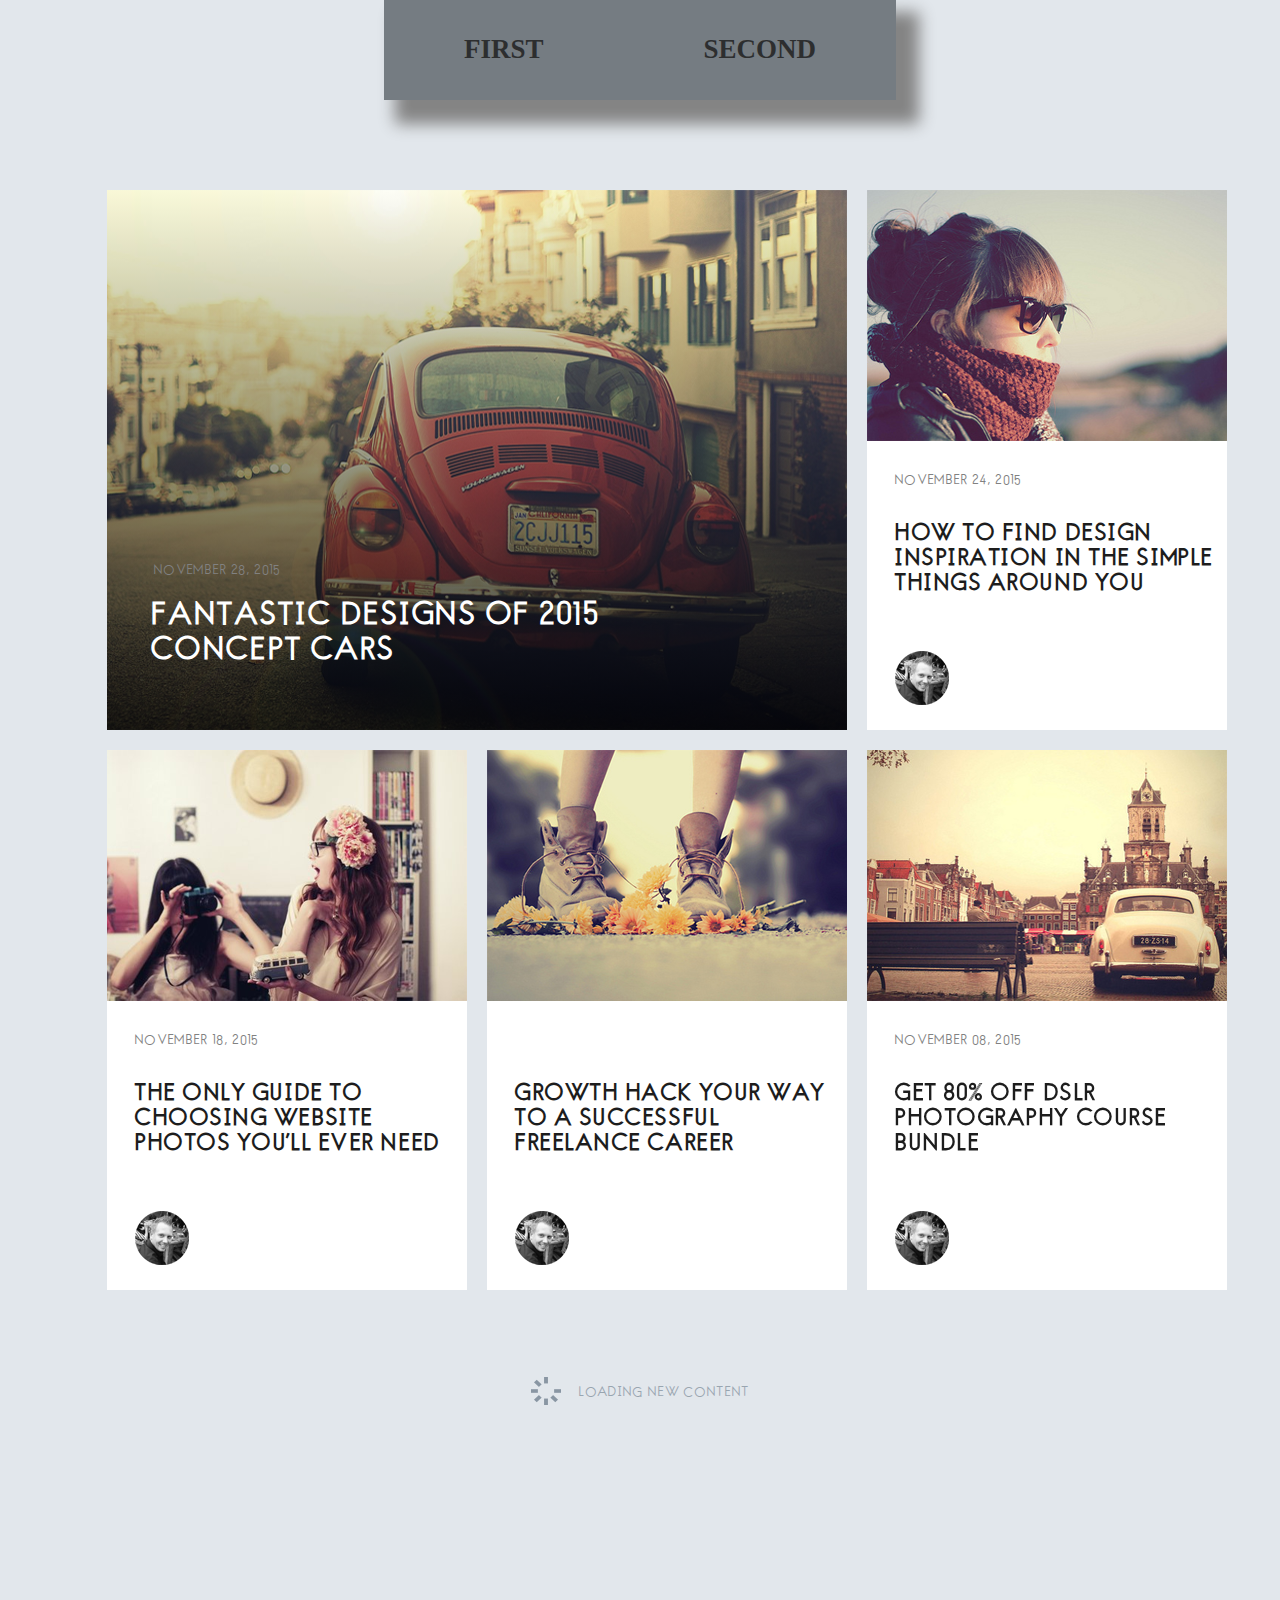
<file: index.html>
<!DOCTYPE html>
<html lang="en">
<head>
    <meta charset="UTF-8">
    <meta name="viewport" content="width=device-width, initial-scale=1.0">
    <meta http-equiv="X-UA-Compatible" content="ie=edge">
    <title>CSS Grid Layout first task</title>
    <link rel="stylesheet" href="css/style.css">
</head>
<body>
<header class="header">
    <nav class="header-nav">
        <ul class="header-nav-menu">
            <li class="header-nav-menu__item"><a class="header-nav-menu__link" href="index.html">FIRST</a></li>
            <li class="header-nav-menu__item"><a class="header-nav-menu__link" href="second.html">SECOND</a></li>
        </ul>
    </nav>
</header>
<main class="main">
    <div class="main-container">
        <article class="main-container-content--big">
            <h3 class="main-container-content--big__date">November 28, 2015</h3>
            <h1 class="main-container-content--big__title">Fantastic Designs Of 2015 Concept Cars</h1>
        </article>
        <section class="main-container-content">
            <img src="img/girl.png" alt="girl photo">
            <h3 class="main-container-content__date">November 24, 2015</h3>
            <h2 class="main-container-content__title">How To Find Design Inspiration In The Simple Things Around You</h2>
            <img src="img/avatar.png" alt="avatar" class="main-container-content__avatar">
        </section>
        <section class="main-container-content">
            <img src="img/two-girls.png" alt="two girls">
            <h3 class="main-container-content__date">November 18, 2015</h3>
            <h2 class="main-container-content__title">The Only Guide To Choosing Website Photos You’ll Ever Need</h2>
            <img src="img/avatar.png" alt="avatar" class="main-container-content__avatar">
        </section>
        <section class="main-container-content">
            <img src="img/boots.png" alt="boots">
            <div class="main-container-content__date--no">
            <h2 class="main-container-content__title">Growth Hack Your Way to a Successful Freelance Career</h2>
            <img src="img/avatar.png" alt="avatar" class="main-container-content__avatar">
            </div>
        </section>
        <section class="main-container-content">
            <img src="img/downtown.png" alt="downtown">
            <h3 class="main-container-content__date">November 08, 2015</h3>
            <h2 class="main-container-content__title">Get 80% Off DSLR Photography Course Bundle</h2>
            <img src="img/avatar.png" alt="avatar" class="main-container-content__avatar">
        </section>
    </div>
    <div class="main-loading">
        <img src="img/loading.png" alt="loading">
        <h5>LOADING NEW CONTENT</h5>
    </div>
</main>
</body>
</html>
</file>
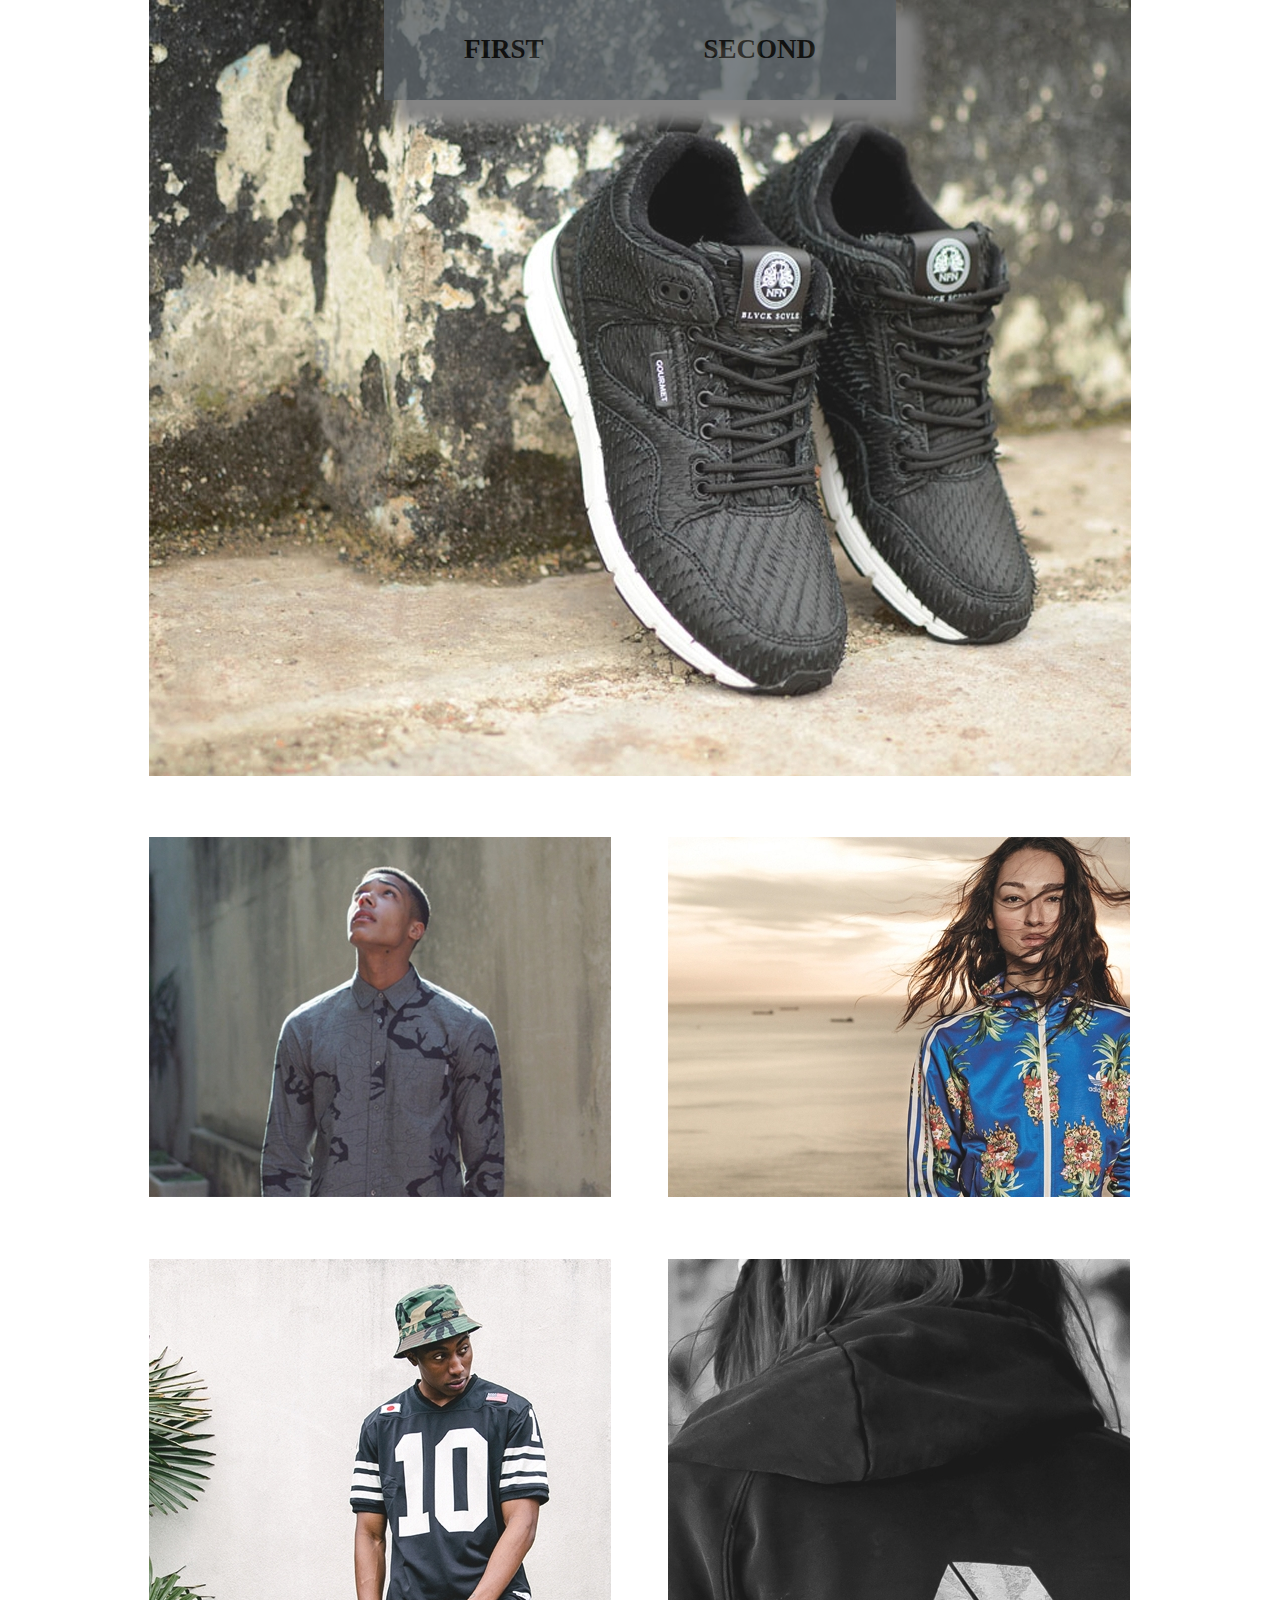
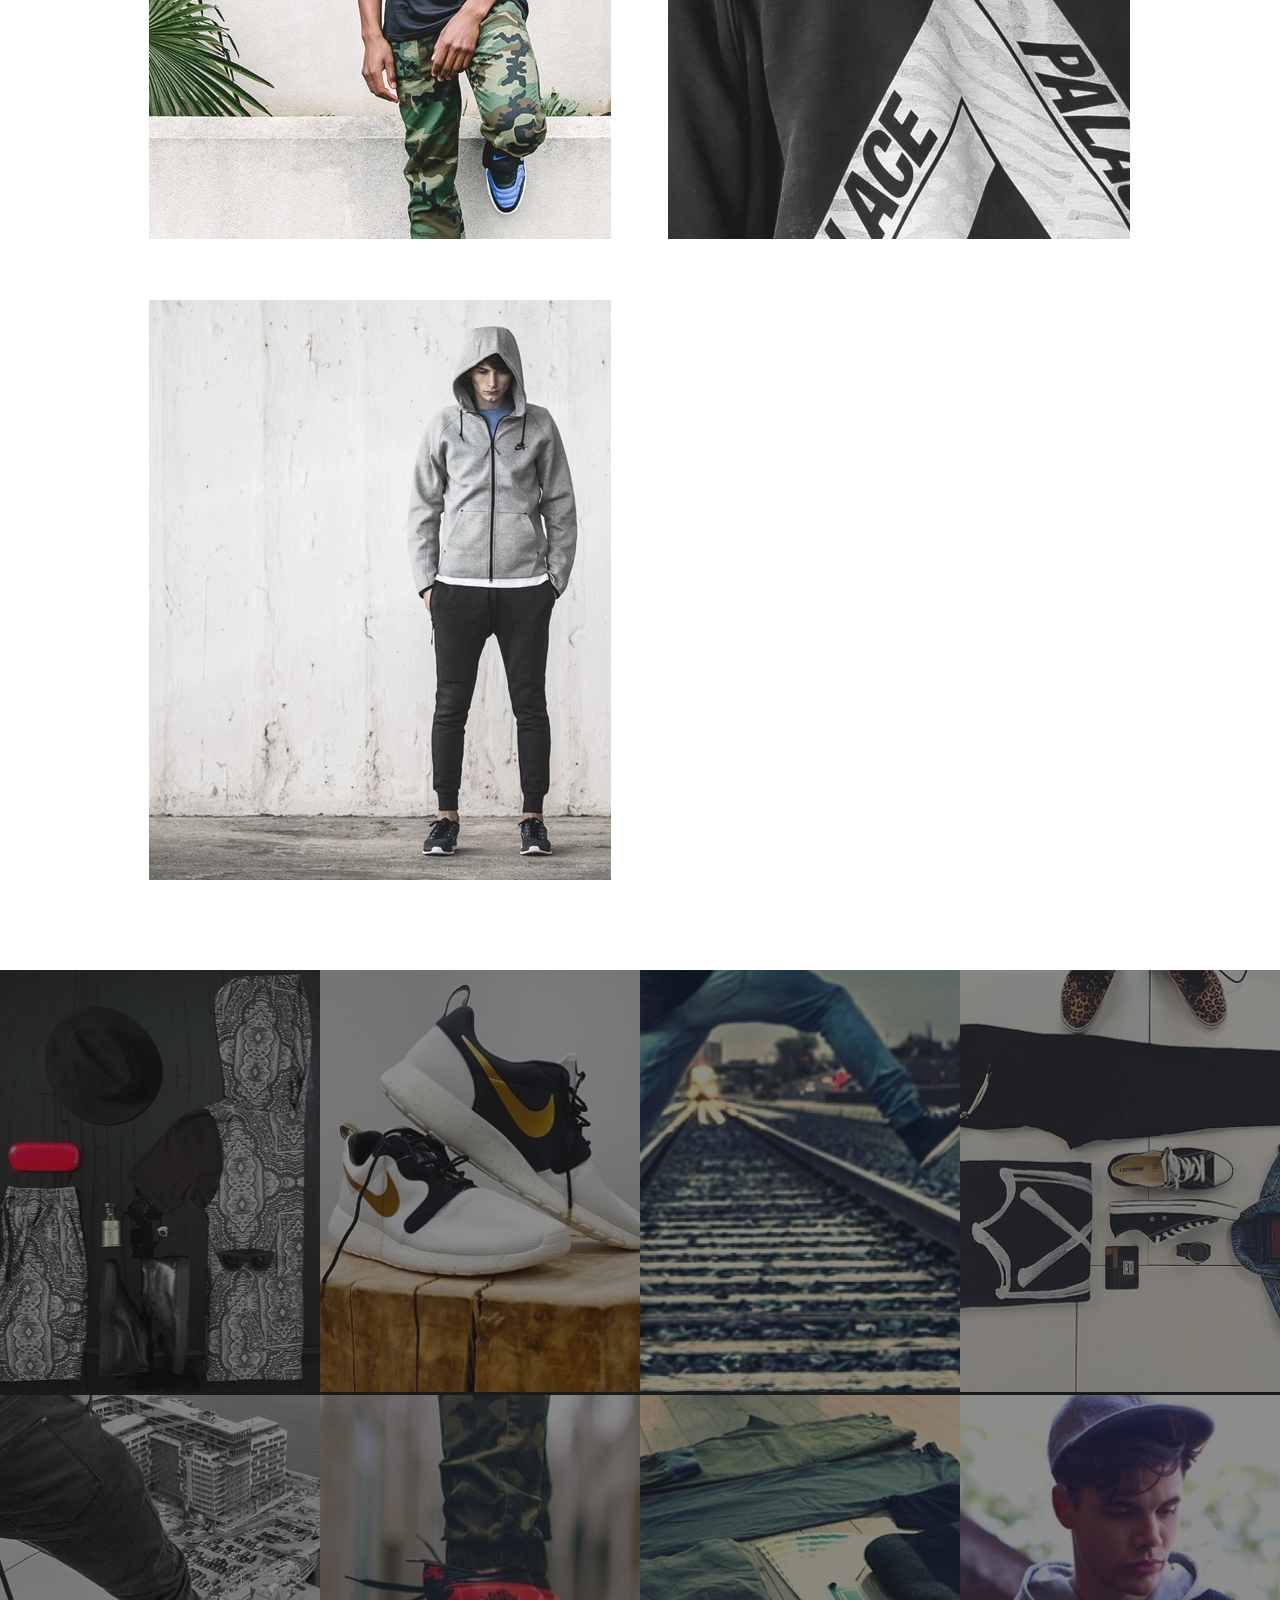
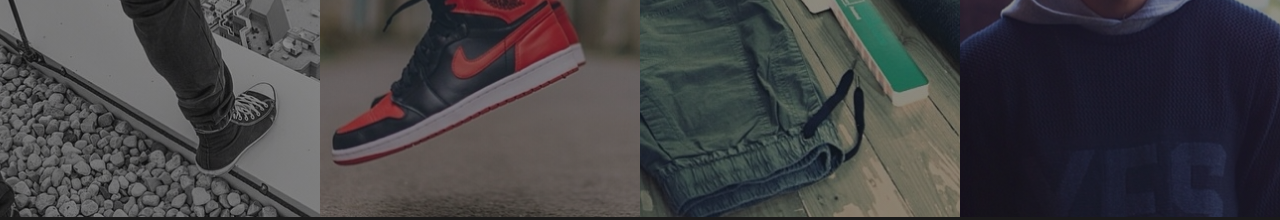
<file: second.html>
<!DOCTYPE html>
<html lang="en">
<head>
    <meta charset="UTF-8">
    <meta name="viewport" content="width=device-width, initial-scale=1.0">
    <meta http-equiv="X-UA-Compatible" content="ie=edge">
    <title>CSS Grid Layout second task</title>
    <link rel="stylesheet" href="css/style.css">
</head>
<body>
<header class="header">
    <nav class="header-nav">
        <ul class="header-nav-menu">
            <li class="header-nav-menu__item"><a class="header-nav-menu__link" href="index.html">FIRST</a></li>
            <li class="header-nav-menu__item"><a class="header-nav-menu__link" href="second.html">SECOND</a></li>
        </ul>
    </nav>
</header>
<main class="second">
    <div class="second-body">
        <div class="second-body-pic--big">
            <img src="img/1.jpg" alt="sneakers" class="second-body-pic--big__img">
        </div>
        <div class="second-body-pic">
            <img src="img/2.jpg" alt="guy looking up" class="second-body-pic__img">
        </div>
        <div class="second-body-pic">
            <img src="img/3.jpg" alt="a girl" class="second-body-pic__img">
        </div>
        <div class="second-body-pic">
            <img src="img/4.jpg" alt="guy with hat" class="second-body-pic__img">
        </div>
        <div class="second-body-pic">
            <img src="img/5.jpg" alt="girls back" class="second-body-pic__img">
        </div>
        <div class="second-body-pic">
            <img src="img/6.jpg" alt="guy in hoody" class="second-body-pic__img">
        </div>
    </div>
    <div class="second-instagram">
        <div class="second-instagram-pic"></div>
        <div class="second-instagram-pic"></div>
        <div class="second-instagram-pic"></div>
        <div class="second-instagram-pic"></div>
        <div class="second-instagram-pic"></div>
        <div class="second-instagram-pic"></div>
        <div class="second-instagram-pic"></div>
        <div class="second-instagram-pic"></div>

    </div>
</main>
</body>
</html>
</file>
<file: css/style.css>
/*
* Prefixed by https://autoprefixer.github.io
* PostCSS: v7.0.29,
* Autoprefixer: v9.7.6
* Browsers: last 3 version
*/

/*! normalize.css v8.0.1 | MIT License | github.com/necolas/normalize.css */
/* Document
   ========================================================================== */
/**
 * 1. Correct the line height in all browsers.
 * 2. Prevent adjustments of font size after orientation changes in iOS.
 */
html {
  line-height: 1.15;
  /* 1 */
  -webkit-text-size-adjust: 100%;
  /* 2 */
  scroll-behavior: smooth;
}

/* Sections
   ========================================================================== */
/**
 * Remove the margin in all browsers.
 */
body {
  margin: 0;
  -webkit-box-sizing: border-box;
          box-sizing: border-box;
}

/**
 * Render the `main` element consistently in IE.
 */
main {
  display: block;
}

/**
 * Correct the font size and margin on `h1` elements within `section` and
 * `article` contexts in Chrome, Firefox, and Safari.
 */
h1 {
  font-size: 2em;
  margin: 0.67em 0;
}

/* Grouping content
   ========================================================================== */
/**
 * 1. Add the correct box sizing in Firefox.
 * 2. Show the overflow in Edge and IE.
 */
hr {
  -webkit-box-sizing: content-box;
          box-sizing: content-box;
  /* 1 */
  height: 0;
  /* 1 */
  overflow: visible;
  /* 2 */
}

/**
 * 1. Correct the inheritance and scaling of font size in all browsers.
 * 2. Correct the odd `em` font sizing in all browsers.
 */
pre {
  font-family: monospace, monospace;
  /* 1 */
  font-size: 1em;
  /* 2 */
}

/* Text-level semantics
   ========================================================================== */
/**
 * Remove the gray background on active links in IE 10.
 */
a, a:hover {
  background-color: transparent;
  text-decoration: none;
}

ul {
  padding-left: 0;
}

li {
  list-style-type: none;
}

/**
 * 1. Remove the bottom border in Chrome 57-
 * 2. Add the correct text decoration in Chrome, Edge, IE, Opera, and Safari.
 */
abbr[title] {
  border-bottom: none;
  /* 1 */
  text-decoration: underline;
  /* 2 */
  -webkit-text-decoration: underline dotted;
          text-decoration: underline dotted;
  /* 2 */
}

/**
 * Add the correct font weight in Chrome, Edge, and Safari.
 */
b,
strong {
  font-weight: bolder;
}

/**
 * 1. Correct the inheritance and scaling of font size in all browsers.
 * 2. Correct the odd `em` font sizing in all browsers.
 */
code,
kbd,
samp {
  font-family: monospace, monospace;
  /* 1 */
  font-size: 1em;
  /* 2 */
}

/**
 * Add the correct font size in all browsers.
 */
small {
  font-size: 80%;
}

/**
 * Prevent `sub` and `sup` elements from affecting the line height in
 * all browsers.
 */
sub,
sup {
  font-size: 75%;
  line-height: 0;
  position: relative;
  vertical-align: baseline;
}

sub {
  bottom: -0.25em;
}

sup {
  top: -0.5em;
}

/* Embedded content
   ========================================================================== */
/**
 * Remove the border on images inside links in IE 10.
 */
img {
  border-style: none;
}

/* Forms
   ========================================================================== */
/**
 * 1. Change the font styles in all browsers.
 * 2. Remove the margin in Firefox and Safari.
 */
button,
input,
optgroup,
select,
textarea {
  font-family: inherit;
  /* 1 */
  font-size: 100%;
  /* 1 */
  line-height: 1.15;
  /* 1 */
  margin: 0;
  /* 2 */
}

/**
 * Show the overflow in IE.
 * 1. Show the overflow in Edge.
 */
button,
input {
  /* 1 */
  overflow: visible;
}

/**
 * Remove the inheritance of text transform in Edge, Firefox, and IE.
 * 1. Remove the inheritance of text transform in Firefox.
 */
button,
select {
  /* 1 */
  text-transform: none;
}

/**
 * Correct the inability to style clickable types in iOS and Safari.
 */
button,
[type=button],
[type=reset],
[type=submit] {
  -webkit-appearance: button;
}

/**
 * Remove the inner border and padding in Firefox.
 */
button::-moz-focus-inner,
[type=button]::-moz-focus-inner,
[type=reset]::-moz-focus-inner,
[type=submit]::-moz-focus-inner {
  border-style: none;
  padding: 0;
}

/**
 * Restore the focus styles unset by the previous rule.
 */
button:-moz-focusring,
[type=button]:-moz-focusring,
[type=reset]:-moz-focusring,
[type=submit]:-moz-focusring {
  outline: 1px dotted ButtonText;
}

/**
 * Correct the padding in Firefox.
 */
fieldset {
  padding: 0.35em 0.75em 0.625em;
}

/**
 * 1. Correct the text wrapping in Edge and IE.
 * 2. Correct the color inheritance from `fieldset` elements in IE.
 * 3. Remove the padding so developers are not caught out when they zero out
 *    `fieldset` elements in all browsers.
 */
legend {
  -webkit-box-sizing: border-box;
          box-sizing: border-box;
  /* 1 */
  color: inherit;
  /* 2 */
  display: table;
  /* 1 */
  max-width: 100%;
  /* 1 */
  padding: 0;
  /* 3 */
  white-space: normal;
  /* 1 */
}

/**
 * Add the correct vertical alignment in Chrome, Firefox, and Opera.
 */
progress {
  vertical-align: baseline;
}

/**
 * Remove the default vertical scrollbar in IE 10+.
 */
textarea {
  overflow: auto;
}

/**
 * 1. Add the correct box sizing in IE 10.
 * 2. Remove the padding in IE 10.
 */
[type=checkbox],
[type=radio] {
  -webkit-box-sizing: border-box;
          box-sizing: border-box;
  /* 1 */
  padding: 0;
  /* 2 */
}

/**
 * Correct the cursor style of increment and decrement buttons in Chrome.
 */
[type=number]::-webkit-inner-spin-button,
[type=number]::-webkit-outer-spin-button {
  height: auto;
}

/**
 * 1. Correct the odd appearance in Chrome and Safari.
 * 2. Correct the outline style in Safari.
 */
[type=search] {
  -webkit-appearance: textfield;
  /* 1 */
  outline-offset: -2px;
  /* 2 */
}

/**
 * Remove the inner padding in Chrome and Safari on macOS.
 */
[type=search]::-webkit-search-decoration {
  -webkit-appearance: none;
}

/**
 * 1. Correct the inability to style clickable types in iOS and Safari.
 * 2. Change font properties to `inherit` in Safari.
 */
::-webkit-file-upload-button {
  -webkit-appearance: button;
  /* 1 */
  font: inherit;
  /* 2 */
}

/* Interactive
   ========================================================================== */
/*
 * Add the correct display in Edge, IE 10+, and Firefox.
 */
details {
  display: block;
}

/*
 * Add the correct display in all browsers.
 */
summary {
  display: list-item;
}

/* Misc
   ========================================================================== */
/**
 * Add the correct display in IE 10+.
 */
template {
  display: none;
}

/**
 * Add the correct display in IE 10.
 */
[hidden] {
  display: none;
}

@font-face {
  font-family: "HansKendrick-Regular";
  font-style: normal;
  font-weight: normal;
  src: local("HansKendrick"), url(../fonts/HansKendrick-Regular.otf) format("opentype");
}
.header {
  width: 40%;
  height: 100px;
  position: fixed;
  top: 0;
  left: 50%;
  -webkit-transform: translateX(-50%);
      -ms-transform: translateX(-50%);
          transform: translateX(-50%);
  -webkit-box-shadow: 17px 18px 15px 6px #848484;
          box-shadow: 17px 18px 15px 6px #848484;
}
@media only screen and (max-width: 767px) {
  .header {
    width: 80%;
  }
}
.header-nav {
  height: 100%;
  background-color: #5a6268;
  opacity: 0.8;
}
.header-nav-menu {
  height: 100%;
  margin: 0 0;
  display: -webkit-box;
  display: -ms-flexbox;
  display: flex;
  -ms-flex-pack: distribute;
      justify-content: space-around;
  -webkit-box-align: center;
      -ms-flex-align: center;
          align-items: center;
}
.header-nav-menu__link {
  opacity: 1;
  font-size: 3vh;
  color: black;
  font-weight: bold;
}
.header-nav-menu__link:hover {
  border-bottom: 4px solid black;
}

.main {
  width: 100%;
  min-height: 1600px;
  background-color: #e2e7ec;
  display: -webkit-box;
  display: -ms-flexbox;
  display: flex;
  -webkit-box-pack: center;
      -ms-flex-pack: center;
          justify-content: center;
  -webkit-box-align: center;
      -ms-flex-align: center;
          align-items: center;
  -webkit-box-orient: vertical;
  -webkit-box-direction: normal;
      -ms-flex-direction: column;
          flex-direction: column;
}
.main-loading {
  display: inline;
  margin-top: 87px;
}
.main-loading h5 {
  color: #99a5b0;
  font-family: "HansKendrick-Regular", sans-serif;
  font-size: 13px;
  font-weight: 400;
  text-transform: uppercase;
  letter-spacing: 0.33px;
  margin-left: 13px;
  display: inline;
  vertical-align: 9px;
}
.main-container {
  max-width: 1066px;
  display: -ms-grid;
  display: grid;
  -ms-grid-columns: auto 20px auto 20px auto;
  grid-template-columns: auto auto auto;
  -ms-grid-rows: auto 20px auto;
  grid-template-rows: auto auto;
  grid-gap: 20px;
}
.main-container > *:nth-child(1) {
  -ms-grid-row: 1;
  -ms-grid-column: 1;
}
.main-container > *:nth-child(2) {
  -ms-grid-row: 1;
  -ms-grid-column: 3;
}
.main-container > *:nth-child(3) {
  -ms-grid-row: 1;
  -ms-grid-column: 5;
}
.main-container > *:nth-child(4) {
  -ms-grid-row: 3;
  -ms-grid-column: 1;
}
.main-container > *:nth-child(5) {
  -ms-grid-row: 3;
  -ms-grid-column: 3;
}
.main-container > *:nth-child(6) {
  -ms-grid-row: 3;
  -ms-grid-column: 5;
}
@media only screen and (max-width: 1200px) {
  .main-container {
    -ms-grid-columns: auto 20px auto;
    grid-template-columns: auto auto;
    -ms-grid-rows: auto 20px auto 20px auto;
    grid-template-rows: auto auto auto;
  }
  .main-container > *:nth-child(1) {
    -ms-grid-row: 1;
    -ms-grid-column: 1;
  }
  .main-container > *:nth-child(2) {
    -ms-grid-row: 1;
    -ms-grid-column: 3;
  }
  .main-container > *:nth-child(3) {
    -ms-grid-row: 3;
    -ms-grid-column: 1;
  }
  .main-container > *:nth-child(4) {
    -ms-grid-row: 3;
    -ms-grid-column: 3;
  }
  .main-container > *:nth-child(5) {
    -ms-grid-row: 5;
    -ms-grid-column: 1;
  }
  .main-container > *:nth-child(6) {
    -ms-grid-row: 5;
    -ms-grid-column: 3;
  }
}
@media only screen and (max-width: 767px) {
  .main-container {
    -ms-grid-columns: auto;
    grid-template-columns: auto;
    -ms-grid-rows: auto 20px auto 20px auto 20px auto 20px auto;
    grid-template-rows: auto auto auto auto auto;
  }
  .main-container > *:nth-child(1) {
    -ms-grid-row: 1;
    -ms-grid-column: 1;
  }
  .main-container > *:nth-child(2) {
    -ms-grid-row: 3;
    -ms-grid-column: 1;
  }
  .main-container > *:nth-child(3) {
    -ms-grid-row: 5;
    -ms-grid-column: 1;
  }
  .main-container > *:nth-child(4) {
    -ms-grid-row: 7;
    -ms-grid-column: 1;
  }
  .main-container > *:nth-child(5) {
    -ms-grid-row: 9;
    -ms-grid-column: 1;
  }
}
.main-container-content {
  background: #ffffff;
  height: 540px;
  position: relative;
}
.main-container-content__date {
  color: #818181;
  font-family: "HansKendrick-Regular", sans-serif;
  font-size: 13px;
  font-weight: 500;
  text-transform: uppercase;
  letter-spacing: 0.33px;
  margin: 28px 0 28px 27px;
}
.main-container-content__title {
  color: #1d1d1d;
  font-family: "HansKendrick-Regular", sans-serif;
  font-size: 22px;
  font-weight: 900;
  text-transform: uppercase;
  letter-spacing: 0.55px;
  margin-left: 27px;
  position: absolute;
  top: 313px;
}
.main-container-content__avatar {
  position: absolute;
  left: 28px;
  bottom: 25px;
}
.main-container-content--big {
  width: 100%;
  height: 540px;
  background: -webkit-gradient(linear, left bottom, left top, from(rgba(0, 0, 0, 0.8)), to(rgba(255, 255, 255, 0.2))), url("../img/car.png") center/cover;
  background: -o-linear-gradient(bottom, rgba(0, 0, 0, 0.8) 0%, rgba(255, 255, 255, 0.2) 100%), url("../img/car.png") center/cover;
  background: linear-gradient(0deg, rgba(0, 0, 0, 0.8) 0%, rgba(255, 255, 255, 0.2) 100%), url("../img/car.png") center/cover;
  -ms-grid-row: 1;
      grid-row-start: 1;
  -ms-grid-column: 1;
      grid-column-start: 1;
  -ms-grid-column-span: 2;
  grid-column-end: 3;
  display: -webkit-box;
  display: -ms-flexbox;
  display: flex;
  -webkit-box-orient: vertical;
  -webkit-box-direction: normal;
      -ms-flex-direction: column;
          flex-direction: column;
  -webkit-box-pack: end;
      -ms-flex-pack: end;
          justify-content: flex-end;
}
@media only screen and (max-width: 767px) {
  .main-container-content--big {
    width: 360px;
    -ms-grid-column-span: 2;
    grid-column-end: 2;
  }
}
.main-container-content--big__date {
  color: #818181;
  font-family: "HansKendrick-Regular", sans-serif;
  font-size: 13px;
  font-weight: 500;
  text-transform: uppercase;
  letter-spacing: 0.33px;
  margin: 0 0 0 46px;
}
.main-container-content--big__title {
  width: 62%;
  text-transform: uppercase;
  color: #ffffff;
  font-family: "HansKendrick-Regular", sans-serif;
  font-size: 30px;
  font-weight: 700;
  text-transform: uppercase;
  letter-spacing: 0.75px;
  margin-left: 43px;
  margin-bottom: 62px;
}

.second {
  width: 100%;
  min-height: 2424px;
}
.second .second-body {
  width: 88.5%;
  margin: 0 auto 85px auto;
  min-height: 1409px;
  display: -ms-grid;
  display: grid;
  -ms-grid-rows: auto 57px auto 57px auto;
  grid-template-rows: auto auto auto;
  -ms-grid-columns: auto 57px auto 57px auto;
  grid-template-columns: auto auto auto;
  grid-gap: 57px;
}
.second .second-body > *:nth-child(1) {
  -ms-grid-row: 1;
  -ms-grid-column: 1;
}
.second .second-body > *:nth-child(2) {
  -ms-grid-row: 1;
  -ms-grid-column: 3;
}
.second .second-body > *:nth-child(3) {
  -ms-grid-row: 1;
  -ms-grid-column: 5;
}
.second .second-body > *:nth-child(4) {
  -ms-grid-row: 3;
  -ms-grid-column: 1;
}
.second .second-body > *:nth-child(5) {
  -ms-grid-row: 3;
  -ms-grid-column: 3;
}
.second .second-body > *:nth-child(6) {
  -ms-grid-row: 3;
  -ms-grid-column: 5;
}
.second .second-body > *:nth-child(7) {
  -ms-grid-row: 5;
  -ms-grid-column: 1;
}
.second .second-body > *:nth-child(8) {
  -ms-grid-row: 5;
  -ms-grid-column: 3;
}
.second .second-body > *:nth-child(9) {
  -ms-grid-row: 5;
  -ms-grid-column: 5;
}
@media only screen and (max-width: 1600px) {
  .second .second-body {
    -ms-grid-rows: auto 57px auto 57px auto 57px auto;
    grid-template-rows: auto auto auto auto;
    -ms-grid-columns: auto 57px auto;
    grid-template-columns: auto auto;
    -webkit-box-pack: center;
        -ms-flex-pack: center;
            justify-content: center;
  }
  .second .second-body > *:nth-child(1) {
    -ms-grid-row: 1;
    -ms-grid-column: 1;
  }
  .second .second-body > *:nth-child(2) {
    -ms-grid-row: 1;
    -ms-grid-column: 3;
  }
  .second .second-body > *:nth-child(3) {
    -ms-grid-row: 3;
    -ms-grid-column: 1;
  }
  .second .second-body > *:nth-child(4) {
    -ms-grid-row: 3;
    -ms-grid-column: 3;
  }
  .second .second-body > *:nth-child(5) {
    -ms-grid-row: 5;
    -ms-grid-column: 1;
  }
  .second .second-body > *:nth-child(6) {
    -ms-grid-row: 5;
    -ms-grid-column: 3;
  }
  .second .second-body > *:nth-child(7) {
    -ms-grid-row: 7;
    -ms-grid-column: 1;
  }
  .second .second-body > *:nth-child(8) {
    -ms-grid-row: 7;
    -ms-grid-column: 3;
  }
}
@media only screen and (max-width: 1100px) {
  .second .second-body {
    -ms-grid-rows: auto 57px auto 57px auto 57px auto 57px auto 57px auto;
    grid-template-rows: auto auto auto auto auto auto;
    -ms-grid-columns: auto;
    grid-template-columns: auto;
  }
  .second .second-body > *:nth-child(1) {
    -ms-grid-row: 1;
    -ms-grid-column: 1;
  }
  .second .second-body > *:nth-child(2) {
    -ms-grid-row: 3;
    -ms-grid-column: 1;
  }
  .second .second-body > *:nth-child(3) {
    -ms-grid-row: 5;
    -ms-grid-column: 1;
  }
  .second .second-body > *:nth-child(4) {
    -ms-grid-row: 7;
    -ms-grid-column: 1;
  }
  .second .second-body > *:nth-child(5) {
    -ms-grid-row: 9;
    -ms-grid-column: 1;
  }
  .second .second-body > *:nth-child(6) {
    -ms-grid-row: 11;
    -ms-grid-column: 1;
  }
}
@media only screen and (max-width: 567px) {
  .second .second-body .second-body-pic__img {
    width: 320px;
  }
}
.second .second-body .second-body-pic--big {
  -ms-grid-row: 1;
      grid-row-start: 1;
  -ms-grid-row-span: 2;
  grid-row-end: 3;
  -ms-grid-column: 1;
      grid-column-start: 1;
  -ms-grid-column-span: 2;
  grid-column-end: 3;
}
@media only screen and (max-width: 1100px) {
  .second .second-body .second-body-pic--big {
    -ms-grid-column-span: 2;
    grid-column-end: 2;
  }
}
@media only screen and (max-width: 1100px) {
  .second .second-body .second-body-pic--big__img {
    width: 462px;
  }
}
@media only screen and (max-width: 567px) {
  .second .second-body .second-body-pic--big__img {
    width: 320px;
  }
}
.second .second-instagram {
  width: 100%;
  min-height: 850px;
  background-color: #1a1a1a;
  display: -ms-grid;
  display: grid;
  -ms-grid-columns: 1fr 0 1fr 0 1fr 0 1fr;
  grid-template-columns: 1fr 1fr 1fr 1fr;
  -ms-grid-rows: 1fr 0 1fr;
  grid-template-rows: 1fr 1fr;
  grid-gap: 0;
}
.second .second-instagram > *:nth-child(1) {
  -ms-grid-row: 1;
  -ms-grid-column: 1;
}
.second .second-instagram > *:nth-child(2) {
  -ms-grid-row: 1;
  -ms-grid-column: 3;
}
.second .second-instagram > *:nth-child(3) {
  -ms-grid-row: 1;
  -ms-grid-column: 5;
}
.second .second-instagram > *:nth-child(4) {
  -ms-grid-row: 1;
  -ms-grid-column: 7;
}
.second .second-instagram > *:nth-child(5) {
  -ms-grid-row: 3;
  -ms-grid-column: 1;
}
.second .second-instagram > *:nth-child(6) {
  -ms-grid-row: 3;
  -ms-grid-column: 3;
}
.second .second-instagram > *:nth-child(7) {
  -ms-grid-row: 3;
  -ms-grid-column: 5;
}
.second .second-instagram > *:nth-child(8) {
  -ms-grid-row: 3;
  -ms-grid-column: 7;
}
@media only screen and (max-width: 1200px) {
  .second .second-instagram {
    -ms-grid-rows: 1fr 0 1fr 0 1fr 0 1fr;
    grid-template-rows: 1fr 1fr 1fr 1fr;
    -ms-grid-columns: 1fr 0 1fr;
    grid-template-columns: 1fr 1fr;
  }
  .second .second-instagram > *:nth-child(1) {
    -ms-grid-row: 1;
    -ms-grid-column: 1;
  }
  .second .second-instagram > *:nth-child(2) {
    -ms-grid-row: 1;
    -ms-grid-column: 3;
  }
  .second .second-instagram > *:nth-child(3) {
    -ms-grid-row: 3;
    -ms-grid-column: 1;
  }
  .second .second-instagram > *:nth-child(4) {
    -ms-grid-row: 3;
    -ms-grid-column: 3;
  }
  .second .second-instagram > *:nth-child(5) {
    -ms-grid-row: 5;
    -ms-grid-column: 1;
  }
  .second .second-instagram > *:nth-child(6) {
    -ms-grid-row: 5;
    -ms-grid-column: 3;
  }
  .second .second-instagram > *:nth-child(7) {
    -ms-grid-row: 7;
    -ms-grid-column: 1;
  }
  .second .second-instagram > *:nth-child(8) {
    -ms-grid-row: 7;
    -ms-grid-column: 3;
  }
}
@media only screen and (max-width: 676px) {
  .second .second-instagram {
    -ms-grid-rows: 1fr 0 1fr 0 1fr 0 1fr 0 1fr 0 1fr 0 1fr 0 1fr;
    grid-template-rows: 1fr 1fr 1fr 1fr 1fr 1fr 1fr 1fr;
    -ms-grid-columns: 1fr;
    grid-template-columns: 1fr;
  }
  .second .second-instagram > *:nth-child(1) {
    -ms-grid-row: 1;
    -ms-grid-column: 1;
  }
  .second .second-instagram > *:nth-child(2) {
    -ms-grid-row: 3;
    -ms-grid-column: 1;
  }
  .second .second-instagram > *:nth-child(3) {
    -ms-grid-row: 5;
    -ms-grid-column: 1;
  }
  .second .second-instagram > *:nth-child(4) {
    -ms-grid-row: 7;
    -ms-grid-column: 1;
  }
  .second .second-instagram > *:nth-child(5) {
    -ms-grid-row: 9;
    -ms-grid-column: 1;
  }
  .second .second-instagram > *:nth-child(6) {
    -ms-grid-row: 11;
    -ms-grid-column: 1;
  }
  .second .second-instagram > *:nth-child(7) {
    -ms-grid-row: 13;
    -ms-grid-column: 1;
  }
  .second .second-instagram > *:nth-child(8) {
    -ms-grid-row: 15;
    -ms-grid-column: 1;
  }
}
.second .second-instagram .second-instagram-pic {
  height: 422px;
}
.second .second-instagram .second-instagram-pic:first-child {
  background: -webkit-gradient(linear, left bottom, left top, color-stop(100%, rgba(26, 26, 26, 0.5)), to(white)), url("../img/7.jpg") center/cover;
  background: -o-linear-gradient(bottom, rgba(26, 26, 26, 0.5) 100%, white 100%), url("../img/7.jpg") center/cover;
  background: linear-gradient(0deg, rgba(26, 26, 26, 0.5) 100%, white 100%), url("../img/7.jpg") center/cover;
}
.second .second-instagram .second-instagram-pic:nth-child(2) {
  background: -webkit-gradient(linear, left bottom, left top, color-stop(100%, rgba(26, 26, 26, 0.5)), to(white)), url("../img/8.jpg") center/cover;
  background: -o-linear-gradient(bottom, rgba(26, 26, 26, 0.5) 100%, white 100%), url("../img/8.jpg") center/cover;
  background: linear-gradient(0deg, rgba(26, 26, 26, 0.5) 100%, white 100%), url("../img/8.jpg") center/cover;
}
.second .second-instagram .second-instagram-pic:nth-child(3) {
  background: -webkit-gradient(linear, left bottom, left top, color-stop(100%, rgba(26, 26, 26, 0.5)), to(white)), url("../img/9.jpg") center/cover;
  background: -o-linear-gradient(bottom, rgba(26, 26, 26, 0.5) 100%, white 100%), url("../img/9.jpg") center/cover;
  background: linear-gradient(0deg, rgba(26, 26, 26, 0.5) 100%, white 100%), url("../img/9.jpg") center/cover;
}
.second .second-instagram .second-instagram-pic:nth-child(4) {
  background: -webkit-gradient(linear, left bottom, left top, color-stop(100%, rgba(26, 26, 26, 0.5)), to(white)), url("../img/10.jpg") center/cover;
  background: -o-linear-gradient(bottom, rgba(26, 26, 26, 0.5) 100%, white 100%), url("../img/10.jpg") center/cover;
  background: linear-gradient(0deg, rgba(26, 26, 26, 0.5) 100%, white 100%), url("../img/10.jpg") center/cover;
}
.second .second-instagram .second-instagram-pic:nth-child(5) {
  background: -webkit-gradient(linear, left bottom, left top, color-stop(100%, rgba(26, 26, 26, 0.5)), to(white)), url("../img/11.jpg") center/cover;
  background: -o-linear-gradient(bottom, rgba(26, 26, 26, 0.5) 100%, white 100%), url("../img/11.jpg") center/cover;
  background: linear-gradient(0deg, rgba(26, 26, 26, 0.5) 100%, white 100%), url("../img/11.jpg") center/cover;
}
.second .second-instagram .second-instagram-pic:nth-child(6) {
  background: -webkit-gradient(linear, left bottom, left top, color-stop(100%, rgba(26, 26, 26, 0.5)), to(white)), url("../img/12.jpg") center/cover;
  background: -o-linear-gradient(bottom, rgba(26, 26, 26, 0.5) 100%, white 100%), url("../img/12.jpg") center/cover;
  background: linear-gradient(0deg, rgba(26, 26, 26, 0.5) 100%, white 100%), url("../img/12.jpg") center/cover;
}
.second .second-instagram .second-instagram-pic:nth-child(7) {
  background: -webkit-gradient(linear, left bottom, left top, color-stop(100%, rgba(26, 26, 26, 0.5)), to(white)), url("../img/13.jpg") center/cover;
  background: -o-linear-gradient(bottom, rgba(26, 26, 26, 0.5) 100%, white 100%), url("../img/13.jpg") center/cover;
  background: linear-gradient(0deg, rgba(26, 26, 26, 0.5) 100%, white 100%), url("../img/13.jpg") center/cover;
}
.second .second-instagram .second-instagram-pic:last-child {
  background: -webkit-gradient(linear, left bottom, left top, color-stop(100%, rgba(26, 26, 26, 0.5)), to(white)), url("../img/14.jpg") center/cover;
  background: -o-linear-gradient(bottom, rgba(26, 26, 26, 0.5) 100%, white 100%), url("../img/14.jpg") center/cover;
  background: linear-gradient(0deg, rgba(26, 26, 26, 0.5) 100%, white 100%), url("../img/14.jpg") center/cover;
}
</file>
